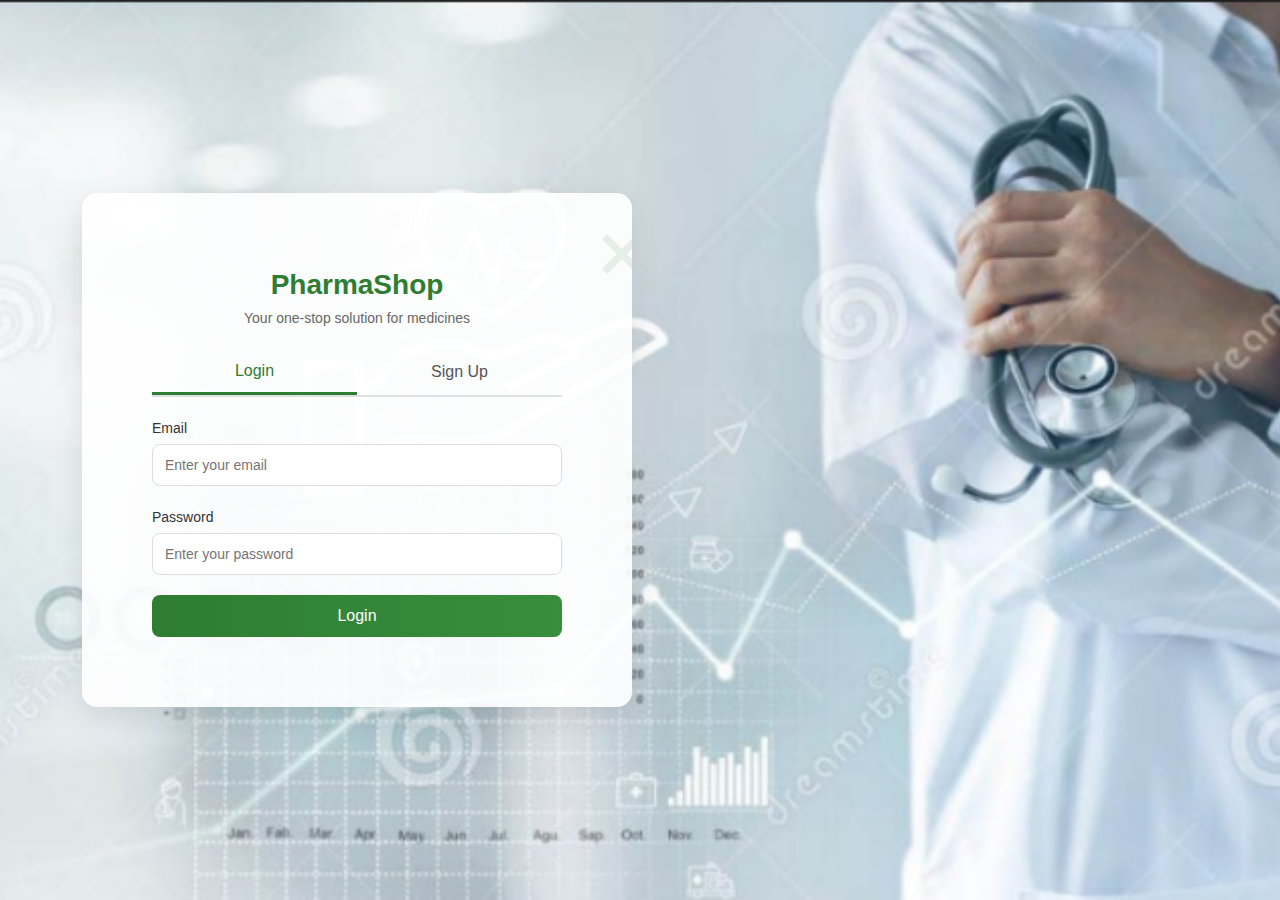
<file: index.html>
<!DOCTYPE html>
<html lang="en">
<head>
    <meta charset="UTF-8">
    <title>PharmaShop - Your Trusted Pharmacy</title>
    <link rel="stylesheet" href="style.css">
</head>
<body class="index">
    <div class="container">
        <div class="header">
            <h1>PharmaShop</h1>
            <p>Your one-stop solution for medicines</p>
        </div>

        <div class="tab">
            <button class="tablinks active" onclick="openTab('login')">Login</button>
            <button class="tablinks" onclick="openTab('signup')">Sign Up</button>
        </div>
        
        <div id="login" class="tabcontent" style="display: block;">
            <form onsubmit="login(event)">
                <div class="form-group">
                    <label>Email</label>
                    <input type="email" placeholder="Enter your email" required>
                </div>
                <div class="form-group">
                    <label>Password</label>
                    <input type="password" placeholder="Enter your password" required>
                </div>
                <button type="submit">Login</button>
            </form>
        </div>

        <div id="signup" class="tabcontent" style="display: none;">
            <form onsubmit="signup(event)">
                <div class="form-group">
                    <label>Name</label>
                    <input type="text" placeholder="Enter your name" required>
                </div>
                <div class="form-group">
                    <label>Email</label>
                    <input type="email" placeholder="Enter your email" required>
                </div>
                <div class="form-group">
                    <label>Password</label>
                    <input type="password" placeholder="Enter your password" required>
                </div>
                <button type="submit">Sign Up</button>
            </form>
        </div>
    </div>

    <script src="script.js"></script>
</body>
</html>
</file>
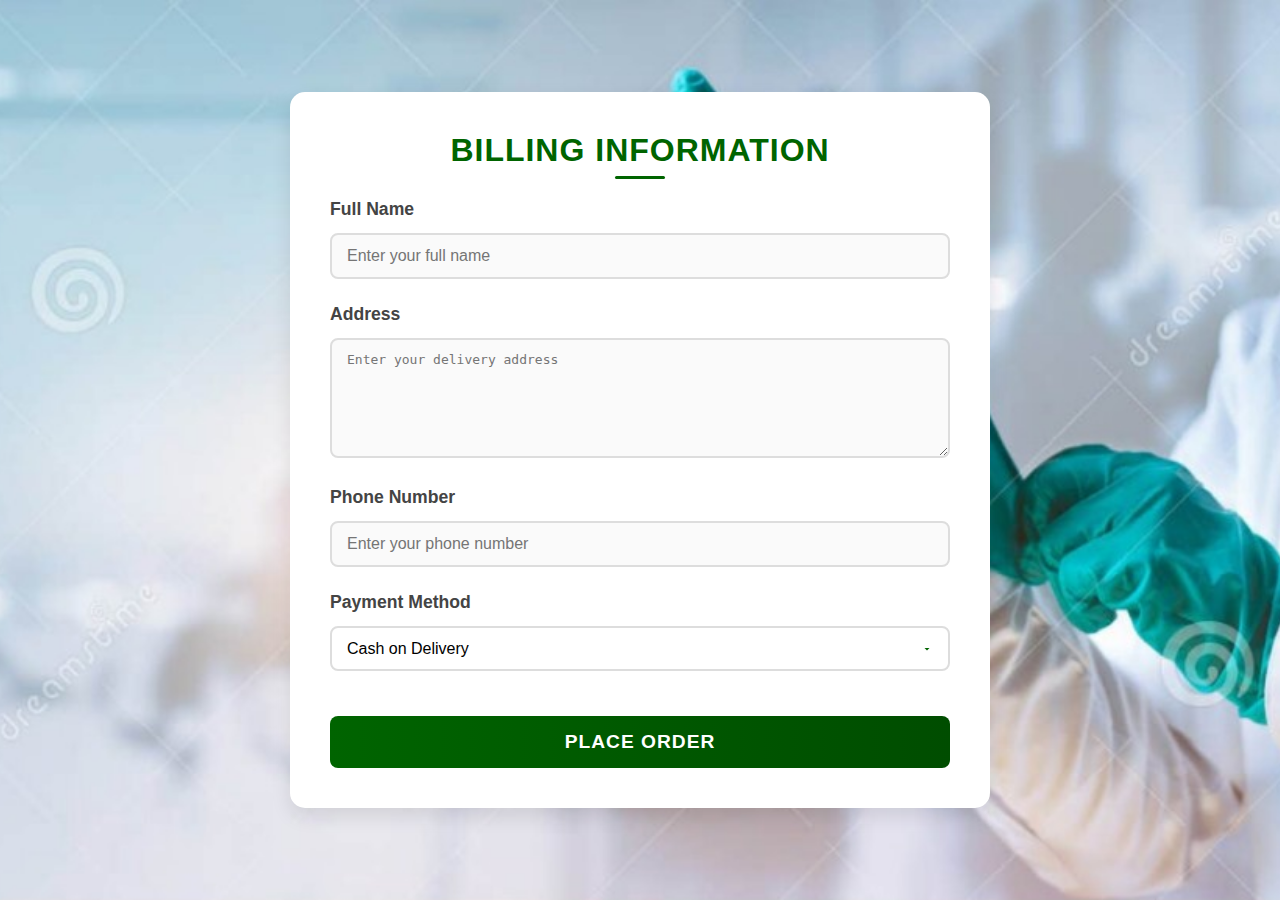
<file: billing.html>
<!DOCTYPE html>
<html lang="en">
<head>
    <meta charset="UTF-8">
    <title>Billing - PharmaShop</title>
    <link rel="stylesheet" href="style.css">
</head>
<body class="billing">
    <div class="billing-container" id="billingForm">
        <h2>Billing Information</h2>
        <form id="orderForm" onsubmit="placeOrder(event)">
            <div class="form-group">
                <label>Full Name</label>
                <input type="text" required placeholder="Enter your full name">
            </div>
            <div class="form-group">
                <label>Address</label>
                <textarea required placeholder="Enter your delivery address"></textarea>
            </div>
            <div class="form-group">
                <label>Phone Number</label>
                <input type="tel" required placeholder="Enter your phone number">
            </div>
            <div class="form-group">
                <label>Payment Method</label>
                <select>
                    <option value="cod">Cash on Delivery</option>
                </select>
            </div>
            <button type="submit">Place Order</button>
        </form>
    </div>

    <div class="success-modal" id="successModal">
        <div class="success-content">
            <h3>Order Confirmed!</h3>
            <p id="successMessage">Your order has been placed successfully! 🎉<br>We'll deliver your medicines soon.</p>
            <button class="home-btn" onclick="window.location.href='medicines.html'">Continue Shopping</button>
            <button class="home-btn" id="trackBtn" style="background: linear-gradient(90deg, #006400, #004d00); margin-top: 10px;">Track Order</button>
        </div>
    </div>

    <script src="script.js"></script>
</body>
</html>
</file>
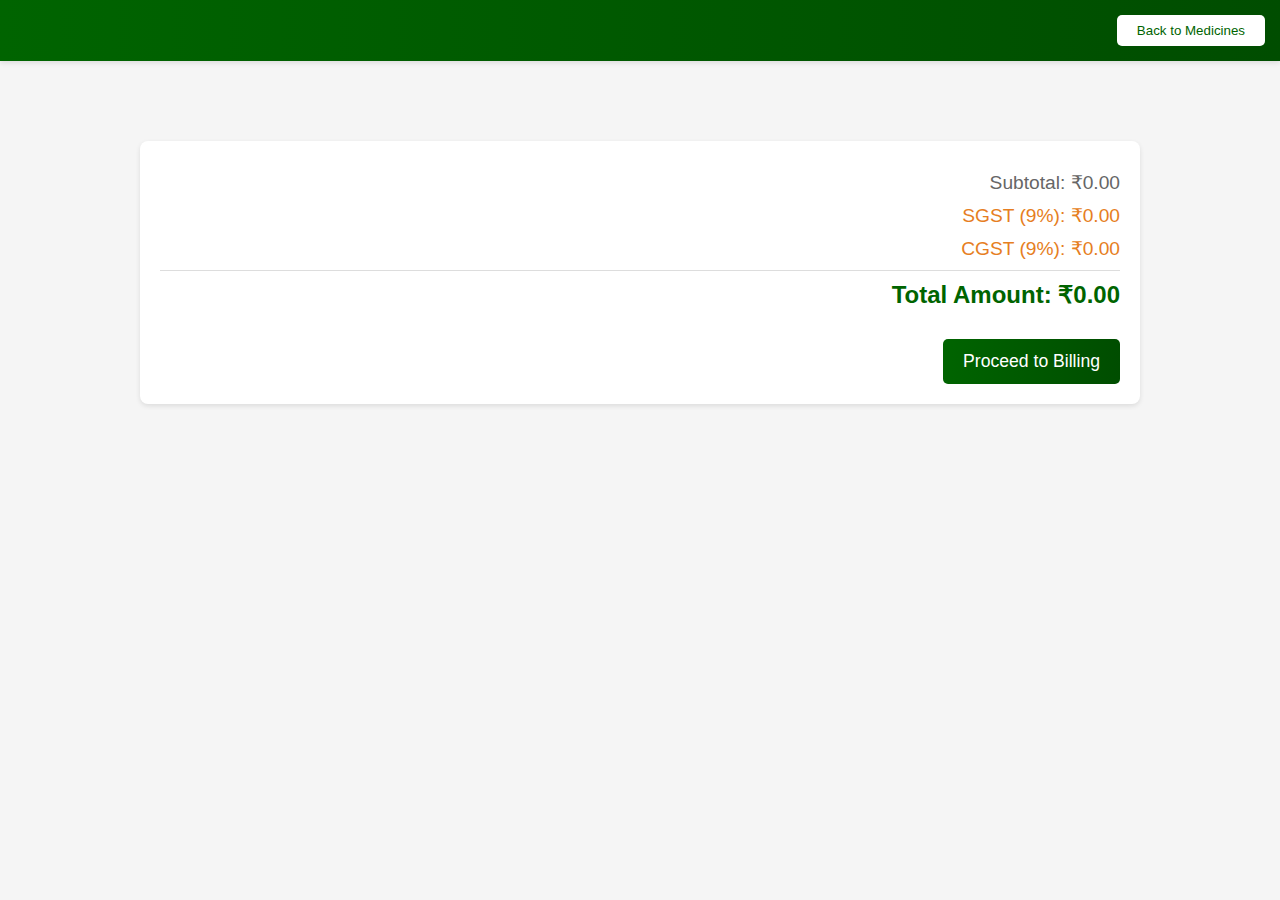
<file: cart.html>
<!DOCTYPE html>
<html lang="en">
<head>
    <meta charset="UTF-8">
    <title>Cart - PharmaShop</title>
    <link rel="stylesheet" href="style.css">
</head>
<body class="cart">
    <div class="nav">
        <button onclick="window.location.href='medicines.html'">Back to Medicines</button>
    </div>
    <div class="cart-container" id="cartItems"></div>
    <div class="bill-details" id="billDetails"></div>

    <script src="script.js"></script>
</body>
</html>
</file>
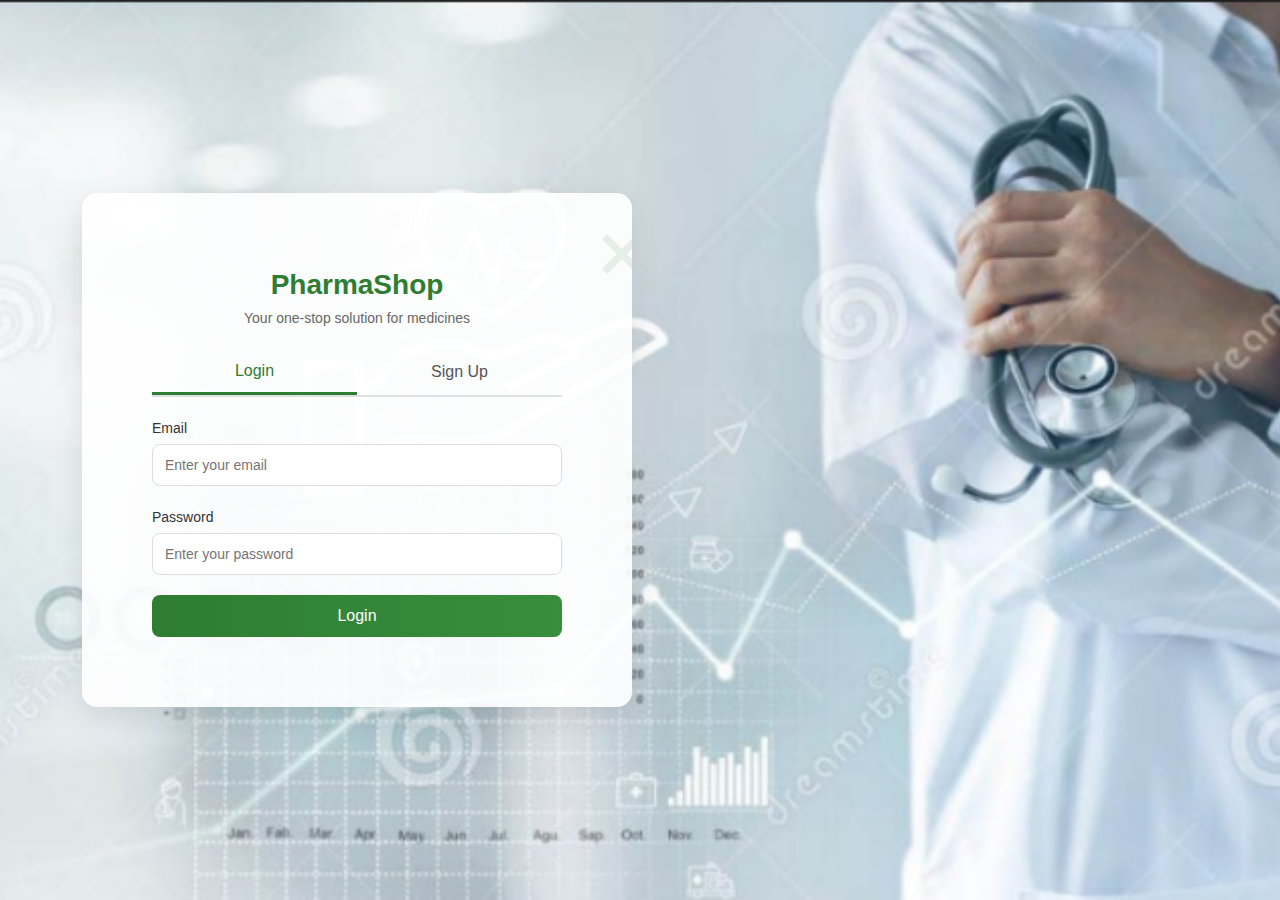
<file: medicines.html>
<!DOCTYPE html>
<html lang="en">
<head>
    <meta charset="UTF-8">
    <title>Medicines - PharmaShop</title>
    <link rel="stylesheet" href="style.css">
</head>
<body class="medicines">
    <div class="nav">
        <div class="search-bar">
            <input type="text" id="searchInput" placeholder="Search medicines..." oninput="filterMedicines()">
        </div>
        <button onclick="window.location.href='cart.html'">View Cart</button>
    </div>
    <div class="medicine-grid" id="medicineList">
        <div class="loading">Loading medicines...</div>
    </div>
    <div class="pagination" id="pagination"></div>
    <div class="track-icon" onclick="trackOrderPrompt()">📦</div>
    <footer>
        <h3>Contact Us</h3>
        <p>Email: support@pharmashop.com</p>
        <p>Phone: +91 98765 43210</p>
        <p>Address: 123 Health Street, MediCity, India</p>
        <p>&copy; 2025 PharmaShop. All rights reserved.</p>
    </footer>

    <script src="script.js"></script>
</body>
</html>
</file>
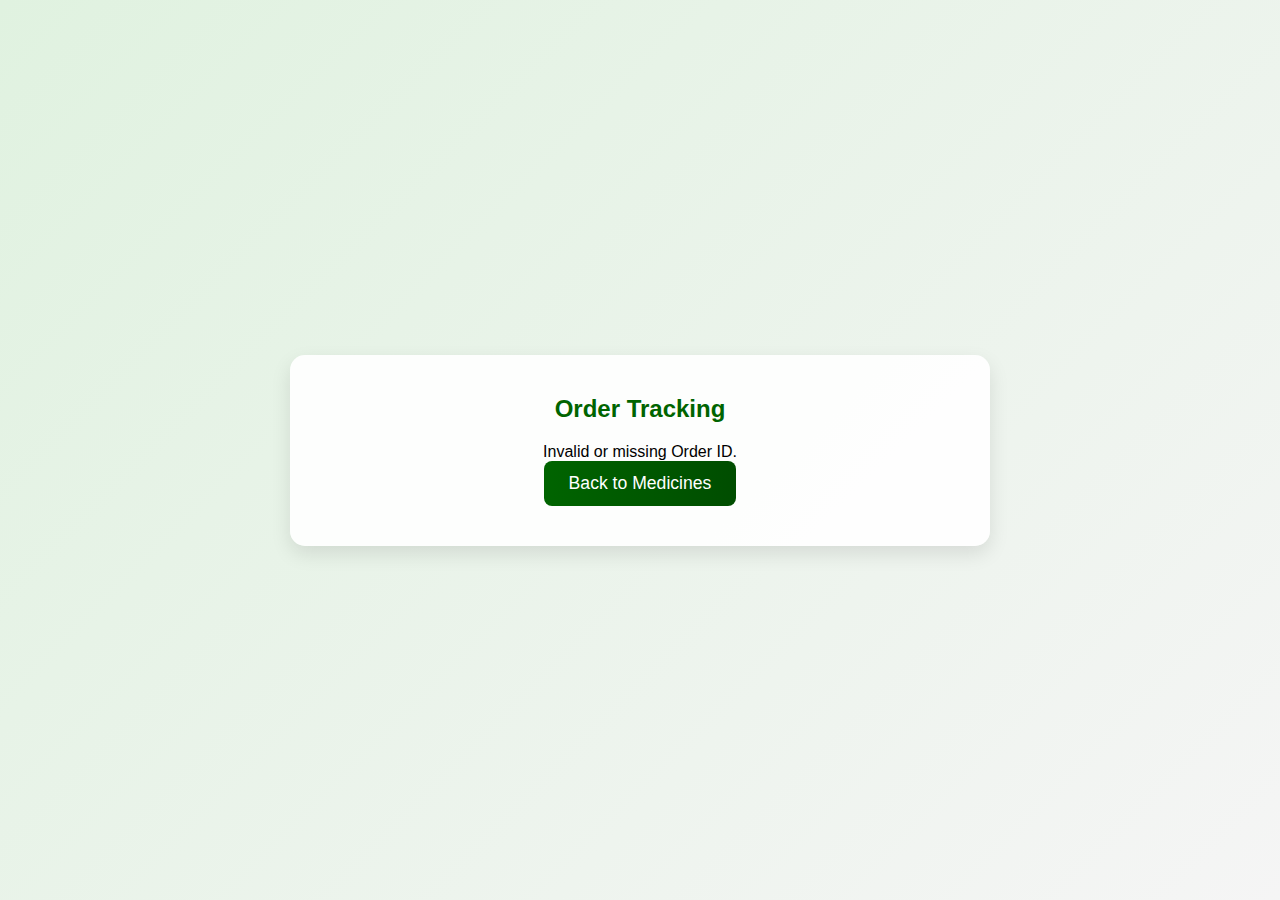
<file: track-order.html>
<!DOCTYPE html>
<html lang="en">
<head>
    <meta charset="UTF-8">
    <title>Track Order - PharmaShop</title>
    <link rel="stylesheet" href="style.css">
</head>
<body class="track-order">
    <div class="tracking-container">
        <h2>Order Tracking</h2>
        <p id="trackingStatus">Fetching order status...</p>
        <button class="home-btn" onclick="window.location.href='medicines.html'">Back to Medicines</button>
    </div>

    <script src="script.js"></script>
</body>
</html>
</file>
<file: style.css>
* {
    box-sizing: border-box;
    margin: 0;
    padding: 0;
}

body.index {
    font-family: 'Segoe UI', Arial, sans-serif;
    line-height: 1.6;
    background: linear-gradient(135deg, #e8f5e9, #c8e6c9);
    min-height: 100vh;
    display: flex;
    justify-content: flex-start;
    align-items: center;
    padding: 20px;
    position: relative;
}

body.index::before {
    content: '';
    position: absolute;
    top: 0;
    left: 0;
    width: 100%;
    height: 100%;
    background-image: url('./img.png');
    background-size: cover;
    background-position: center;
    opacity: 1.2;
    z-index: -1;
}

.container {
    max-width: 550px;
    width: 100%;
    background: rgba(255, 255, 255, 0.9);
    padding: 70px;
    border-radius: 15px;
    box-shadow: 0 10px 30px rgba(0, 0, 0, 0.1);
    position: relative;
    overflow: hidden;
    transition: transform 0.3s ease;
    margin-left: 5%;
}

.container:hover {
    transform: translateY(-5px);
}

.header {
    text-align: center;
    margin-bottom: 20px;
}

.header h1 {
    color: #2e7d32;
    font-size: 28px;
    font-weight: 600;
}

.header p {
    color: #666;
    font-size: 14px;
}

.tab {
    display: flex;
    justify-content: space-around;
    border-bottom: 2px solid #e0e0e0;
    margin-bottom: 20px;
}

.tab button {
    background: none;
    border: none;
    padding: 12px 0;
    font-size: 16px;
    font-weight: 500;
    color: #555;
    cursor: pointer;
    width: 50%;
    text-align: center;
    transition: all 0.3s ease;
}

.tab button:hover {
    color: #2e7d32;
}

.tab button.active {
    color: #2e7d32;
    border-bottom: 3px solid #2e7d32;
}

.form-group {
    margin: 20px 0;
}

label {
    display: block;
    font-size: 14px;
    color: #333;
    margin-bottom: 5px;
    font-weight: 500;
}

input {
    width: 100%;
    padding: 12px;
    border: 1px solid #ddd;
    border-radius: 8px;
    font-size: 14px;
    transition: border-color 0.3s ease;
}

input:focus {
    outline: none;
    border-color: #2e7d32;
    box-shadow: 0 0 5px rgba(46, 125, 50, 0.2);
}

button[type="submit"] {
    background: linear-gradient(90deg, #2e7d32, #388e3c);
    color: white;
    padding: 12px;
    border: none;
    border-radius: 8px;
    width: 100%;
    font-size: 16px;
    font-weight: 500;
    cursor: pointer;
    transition: background 0.3s ease, transform 0.2s ease;
}

button[type="submit"]:hover {
    background: linear-gradient(90deg, #1b5e20, #2e7d32);
    transform: translateY(-2px);
}

.tabcontent {
    animation: fadeIn 0.3s ease-in;
}

@keyframes fadeIn {
    from { opacity: 0; }
    to { opacity: 1; }
}

.container::before {
    content: '+';
    position: absolute;
    top: -20px;
    right: -20px;
    font-size: 100px;
    color: rgba(46, 125, 50, 0.1);
    transform: rotate(45deg);
}

body.cart {
    font-family: Arial, sans-serif;
    background-color: #f5f5f5;
    margin: 0;
    padding: 0;
}

.nav {
    background: linear-gradient(90deg, #006400, #004d00);
    color: white;
    padding: 15px;
    text-align: right;
    box-shadow: 0 2px 5px rgba(0, 0, 0, 0.1);
}

.nav button {
    background: #fff;
    color: #006400;
    padding: 8px 20px;
    border: none;
    border-radius: 5px;
    cursor: pointer;
    margin-left: 10px;
    transition: background 0.3s;
}

.nav button:hover {
    background: #e0e0e0;
}

.cart-container {
    max-width: 1000px;
    margin: 20px auto;
    padding: 20px;
}

.cart-item {
    background: white;
    padding: 20px;
    margin: 15px 0;
    border-radius: 8px;
    box-shadow: 0 2px 5px rgba(0, 0, 0, 0.1);
    display: flex;
    justify-content: space-between;
    align-items: center;
    transition: transform 0.2s;
}

.cart-item:hover {
    transform: translateY(-3px);
}

.cart-item h3 {
    margin: 0;
    color: #333;
}

.cart-item p {
    margin: 5px 0;
    color: #666;
}

.quantity-control {
    display: flex;
    align-items: center;
}

.quantity-btn {
    background: #006400;
    color: white;
    border: none;
    padding: 5px 10px;
    border-radius: 5px;
    cursor: pointer;
    font-size: 1em;
    margin: 0 5px;
}

.quantity-btn:hover {
    background: #004d00;
}

.remove-btn {
    background: #dc3545;
    color: white;
    padding: 8px 15px;
    border: none;
    border-radius: 5px;
    cursor: pointer;
    transition: background 0.3s;
}

.remove-btn:hover {
    background: #c82333;
}

.bill-details {
    max-width: 1000px;
    margin: 20px auto;
    background: #fff;
    padding: 20px;
    border-radius: 8px;
    box-shadow: 0 2px 5px rgba(0, 0, 0, 0.1);
    text-align: right;
}

.bill-details p {
    margin: 10px 0;
    font-size: 1.2em;
    color: #333;
}

.bill-details .subtotal {
    color: #666;
}

.bill-details .tax {
    color: #e67e22;
}

.bill-details .total {
    font-size: 1.5em;
    color: #006400;
    font-weight: bold;
    border-top: 1px solid #ddd;
    padding-top: 10px;
}

.proceed-btn {
    background: linear-gradient(90deg, #006400, #004d00);
    color: white;
    padding: 12px 20px;
    border: none;
    border-radius: 5px;
    cursor: pointer;
    font-size: 1.1em;
    margin-top: 20px;
    transition: transform 0.2s;
}

.proceed-btn:hover {
    transform: scale(1.02);
}

body.billing {
    font-family: 'Segoe UI', Arial, sans-serif;
    background: linear-gradient(135deg, #e0f2e0, #f5f5f5);
    margin: 0;
    padding: 40px;
    display: flex;
    justify-content: center;
    align-items: center;
    min-height: 100vh;
    position: relative;
}

body.billing::before {
    content: '';
    position: absolute;
    top: 0;
    left: 0;
    width: 100%;
    height: 100%;
    background-image: url('./billingpgimg.png');
    background-size: cover;
    background-position: center;
    opacity: 1.2;
    z-index: -1;
}
.billing-container {
    max-width: 700px;
    width: 100%;
    background: white;
    padding: 40px;
    border-radius: 15px;
    box-shadow: 0 8px 20px rgba(0, 0, 0, 0.1);
    position: relative;
    overflow: hidden;
    transition: transform 0.3s ease;
}

.billing-container:hover {
    transform: translateY(-5px);
}

h2 {
    color: #006400;
    text-align: center;
    margin-bottom: 20px;
}

.billing h2 {
    margin-bottom: 30px;
    font-size: 2em;
    letter-spacing: 1px;
    text-transform: uppercase;
    position: relative;
}

.billing h2::after {
    content: '';
    width: 50px;
    height: 3px;
    background: #006400;
    position: absolute;
    bottom: -10px;
    left: 50%;
    transform: translateX(-50%);
    border-radius: 2px;
}

.billing .form-group {
    margin: 25px 0;
    position: relative;
}

.billing label {
    display: block;
    margin-bottom: 8px;
    color: #444;
    font-weight: 600;
    font-size: 1.1em;
    transition: color 0.3s;
}

.billing input, .billing textarea, .billing select {
    width: 100%;
    padding: 12px 15px;
    margin-top: 5px;
    border: 2px solid #ddd;
    border-radius: 8px;
    box-sizing: border-box;
    font-size: 1em;
    background: #fafafa;
    transition: border-color 0.3s, box-shadow 0.3s;
}

.billing input:focus, .billing textarea:focus, .billing select:focus {
    border-color: #006400;
    box-shadow: 0 0 8px rgba(0, 100, 0, 0.3);
    outline: none;
    background: #fff;
}

.billing textarea {
    height: 120px;
    resize: vertical;
}

.billing select {
    appearance: none;
    background: url('data:image/svg+xml;utf8,<svg xmlns="http://www.w3.org/2000/svg" width="12" height="12" viewBox="0 0 24 24"><path fill="%23006400" d="M7 10l5 5 5-5z"/></svg>') no-repeat right 15px center;
    background-size: 12px;
    padding-right: 35px;
}

.billing button {
    background: linear-gradient(90deg, #006400, #004d00);
    color: white;
    padding: 15px;
    border: none;
    border-radius: 8px;
    width: 100%;
    cursor: pointer;
    font-size: 1.2em;
    font-weight: bold;
    text-transform: uppercase;
    letter-spacing: 1px;
    transition: transform 0.3s, box-shadow 0.3s;
    margin-top: 20px;
}

.billing button:hover {
    transform: scale(1.03);
    box-shadow: 0 5px 15px rgba(0, 100, 0, 0.4);
}

.billing .form-group::before {
    content: '';
    position: absolute;
    left: 0;
    bottom: 0;
    width: 0;
    height: 2px;
    background: #006400;
    transition: width 0.3s ease;
}

.billing .form-group:hover::before {
    width: 100%;
}

.billing-container::before {
    content: '';
    position: absolute;
    top: -50%;
    left: -50%;
    width: 200%;
    height: 200%;
    background: radial-gradient(circle, rgba(0, 100, 0, 0.1) 0%, rgba(255, 255, 255, 0) 70%);
    z-index: -1;
    animation: pulse 10s infinite;
}

@keyframes pulse {
    0% { transform: scale(1); }
    50% { transform: scale(1.1); }
    100% { transform: scale(1); }
}

.success-modal {
    display: none;
    position: fixed;
    top: 0;
    left: 0;
    width: 100%;
    height: 100%;
    background: rgba(0, 0, 0, 0.6);
    justify-content: center;
    align-items: center;
    z-index: 1000;
}

.success-content {
    background: white;
    padding: 40px;
    border-radius: 15px;
    text-align: center;
    box-shadow: 0 10px 30px rgba(0, 0, 0, 0.2);
    max-width: 500px;
    width: 90%;
    animation: slideIn 0.5s ease-out;
}

.success-content h3 {
    color: #4a4a4a;
    font-size: 2em;
    margin: 0 0 20px;
    text-transform: uppercase;
    letter-spacing: 2px;
}

.success-content p {
    color: #666;
    font-size: 1.2em;
    margin: 0 0 30px;
}

.success-content .home-btn {
    background: linear-gradient(90deg, #4a4a4a, #3c3c3c);
    color: white;
    padding: 12px 25px;
    border: none;
    border-radius: 8px;
    cursor: pointer;
    font-size: 1.1em;
    text-transform: uppercase;
    transition: transform 0.3s, box-shadow 0.3s;
}

.success-content .home-btn:hover {
    transform: scale(1.05);
    box-shadow: 0 5px 15px rgba(74, 74, 74, 0.4);
}

@keyframes slideIn {
    from {
        transform: translateY(-100%);
        opacity: 0;
    }
    to {
        transform: translateY(0);
        opacity: 1;
    }
}

body.medicines {
    font-family: 'Segoe UI', Arial, sans-serif;
    background: linear-gradient(135deg, #e8f5e9, #c8e6c9);
    min-height: 100vh;
    padding: 20px;
}

.medicines .nav {
    background: linear-gradient(90deg, #2e7d32, #388e3c);
    color: white;
    padding: 15px;
    display: flex;
    justify-content: space-between;
    align-items: center;
    box-shadow: 0 2px 10px rgba(0, 0, 0, 0.1);
    border-radius: 8px;
    margin-bottom: 30px;
}

.medicines .nav button {
    background: #fff;
    color: #2e7d32;
    padding: 8px 20px;
    border: none;
    border-radius: 5px;
    font-weight: 500;
    cursor: pointer;
    transition: all 0.3s ease;
}

.medicines .nav button:hover {
    background: #2e7d32;
    color: #fff;
}

.search-bar {
    display: flex;
    align-items: center;
    gap: 10px;
}

.search-bar input {
    padding: 8px;
    border: 1px solid #ddd;
    border-radius: 5px;
    font-size: 14px;
    width: 200px;
    transition: border-color 0.3s ease;
}

.search-bar input:focus {
    outline: none;
    border-color: #2e7d32;
}

.medicine-grid {
    display: grid;
    grid-template-columns: repeat(auto-fill, minmax(280px, 1fr));
    gap: 25px;
    padding: 0 20px;
}

.medicine-card {
    background: #fff;
    padding: 20px;
    border-radius: 12px;
    box-shadow: 0 5px 15px rgba(0, 0, 0, 0.05);
    transition: transform 0.3s ease, box-shadow 0.3s ease;
    opacity: 0;
    animation: fadeIn 0.5s ease forwards;
}

.medicine-card:nth-child(odd) {
    animation-delay: 0.1s;
}

.medicine-card:nth-child(even) {
    animation-delay: 0.2s;
}

.medicine-card:hover {
    transform: translateY(-5px);
    box-shadow: 0 10px 20px rgba(0, 0, 0, 0.1);
}

.medicine-card h3 {
    color: #2e7d32;
    font-size: 18px;
    margin-bottom: 10px;
}

.medicine-card p {
    color: #555;
    font-size: 14px;
    margin: 5px 0;
}

.add-to-cart {
    background: linear-gradient(90deg, #4a4a4a, #6b6b6b);
    color: white;
    padding: 10px;
    border: none;
    border-radius: 6px;
    width: 100%;
    font-size: 14px;
    font-weight: 500;
    cursor: pointer;
    margin-top: 15px;
    transition: background 0.3s ease;
}

.add-to-cart:hover {
    background: linear-gradient(90deg, #3c3c3c, #5a5a5a);
}

.add-to-cart:disabled {
    background: #ccc;
    cursor: not-allowed;
}

.pagination {
    text-align: center;
    margin: 30px 0;
}

.pagination button {
    background: #2e7d32;
    color: white;
    padding: 8px 15px;
    border: none;
    border-radius: 5px;
    margin: 0 5px;
    cursor: pointer;
    transition: background 0.3s ease;
}

.pagination button:disabled {
    background: #ccc;
    cursor: not-allowed;
}

.pagination button:hover:not(:disabled) {
    background: #1b5e20;
}

.loading {
    text-align: center;
    font-size: 18px;
    color: #2e7d32;
    margin: 50px;
}

.track-icon {
    position: fixed;
    bottom: 20px;
    right: 20px;
    background: #006400;
    color: white;
    padding: 15px;
    border-radius: 50%;
    cursor: pointer;
    font-size: 24px;
    width: 60px;
    height: 60px;
    display: flex;
    align-items: center;
    justify-content: center;
    box-shadow: 0 4px 10px rgba(0, 0, 0, 0.2);
    transition: background 0.3s;
}

.track-icon:hover {
    background: #004d00;
}

body.track-order {
    font-family: 'Segoe UI', Arial, sans-serif;
    background: linear-gradient(135deg, #e0f2e0, #f5f5f5);
    margin: 0;
    padding: 40px;
    display: flex;
    justify-content: center;
    align-items: center;
    min-height: 100vh;
    position: relative;
}

body.track-order::before {
    content: '';
    position: absolute;
    top: 0;
    left: 0;
    width: 100%;
    height: 100%;
    background-image: url('https://thumbs.dreamstime.com/z/healthcare-technology-doctor-using-digital-tablet-icon-medical-network-hospital-background-162019727.jpg?ct=jpeg');
    background-size: cover;
    background-position: center;
    opacity: 0.2;
    z-index: -1;
}

.tracking-container {
    max-width: 700px;
    width: 100%;
    background: rgba(255, 255, 255, 0.9);
    padding: 40px;
    border-radius: 15px;
    box-shadow: 0 8px 20px rgba(0, 0, 0, 0.1);
    text-align: center;
    position: relative;
}

.home-btn {
    background: linear-gradient(90deg, #006400, #004d00);
    color: white;
    padding: 12px 25px;
    border: none;
    border-radius: 8px;
    cursor: pointer;
    font-size: 1.1em;
    transition: background 0.3s ease;
}

.home-btn:hover {
    background: linear-gradient(90deg, #004d00, #003300);
}

footer {
    background: linear-gradient(90deg, #2e7d32, #388e3c);
    color: white;
    padding: 20px;
    text-align: center;
    margin-top: 40px;
    border-radius: 8px;
    box-shadow: 0 -2px 10px rgba(0, 0, 0, 0.1);
}

footer h3 {
    font-size: 1.5em;
    margin-bottom: 15px;
}

footer p {
    font-size: 1em;
    margin: 5px 0;
}
</file>
